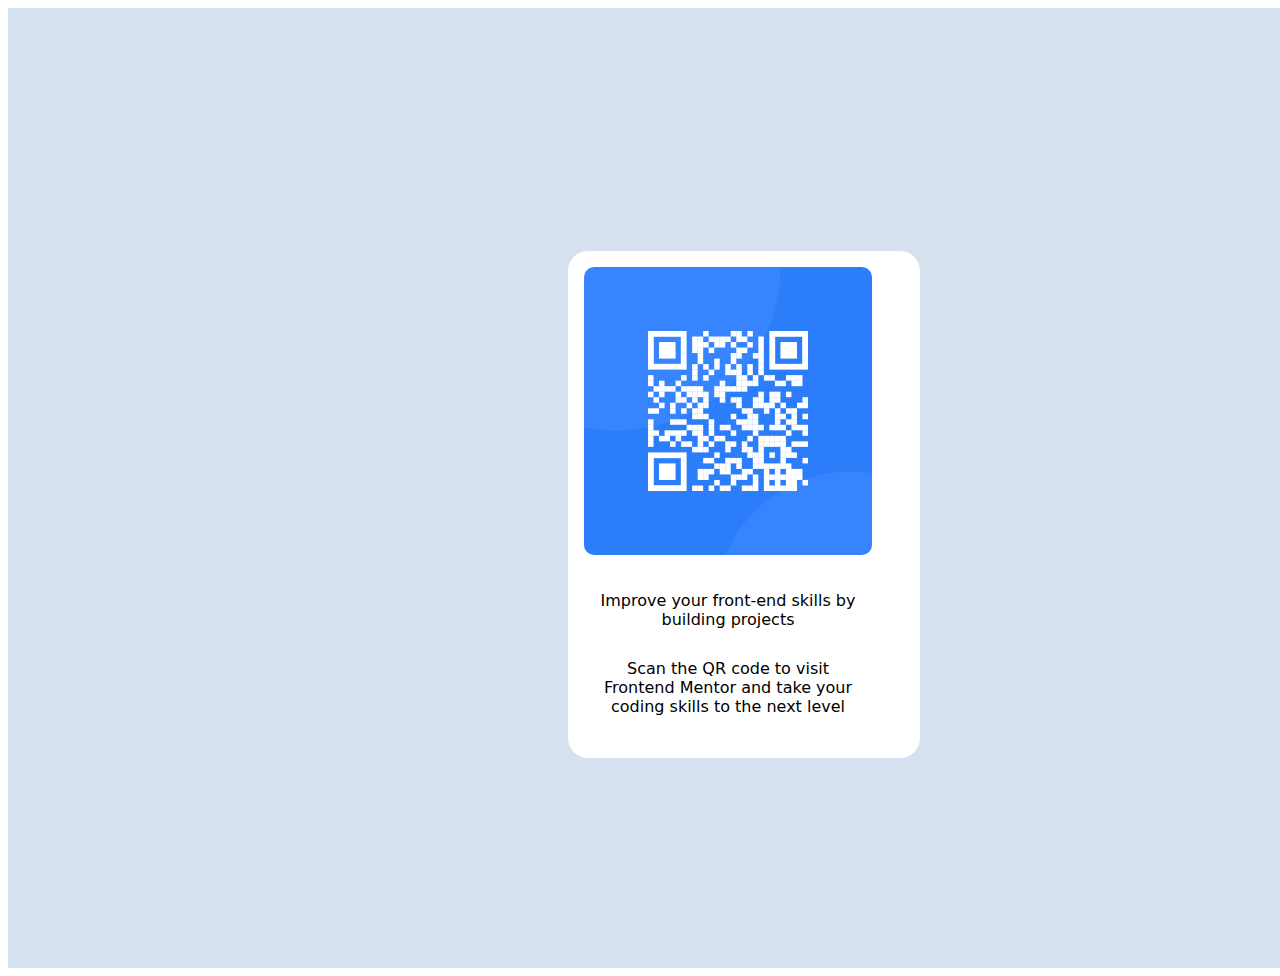
<file: index.html>
<!DOCTYPE html>
<html lang="en">
<head>
    <meta charset="UTF-8">
    <meta name="viewport" content="width=device-width, initial-scale=1.0">
    <link rel="stylesheet" href="styles/style2.css">
    <title>First Projects | QR code</title>
</head>
<body>
    <div id="container_1">
        <div class="child">
            <div class="inside">
                <img src="images/qr_code.png" alt="">
                <div class="content_box">
                    <p>Improve your front-end skills by building projects</p>
                    <p>Scan the QR code to visit Frontend Mentor and take your coding skills to the next level</p>
                </div>
            </div>
        </div>
    </div>
    
    
</body>
</html>
</file>
<file: styles/style2.css>
#container_1{
    width: 1440px;
    height: 960px;
    background-color: #D5E1EF;
    display: flex;
}

.child{
    height: 475px;
    width: 320px;
    background-color: white;
    border-radius: 20px;
    position: relative;
    left: 560px;
    top: 242.5px;
    padding: 16px 16px;
    gap: 24px;
}
.inside img{
    width: 288px;
    height: 288px;
    border-radius: 10px;
    /* padding: 16px 16px; */
    box-shadow: 10px 10px white;
}
.content_box{
    width: 288px;
    height: 131px;
    gap: 16px;
    padding: 16px;
}
.inside, .content_box p{
    height: 52px;
    width: 256px;
    text-align: center;
    font-family: system-ui, -apple-system, BlinkMacSystemFont, 'Segoe UI', Roboto, Oxygen, Ubuntu, Cantarell, 'Open Sans', 'Helvetica Neue', sans-serif;
}
</file>
